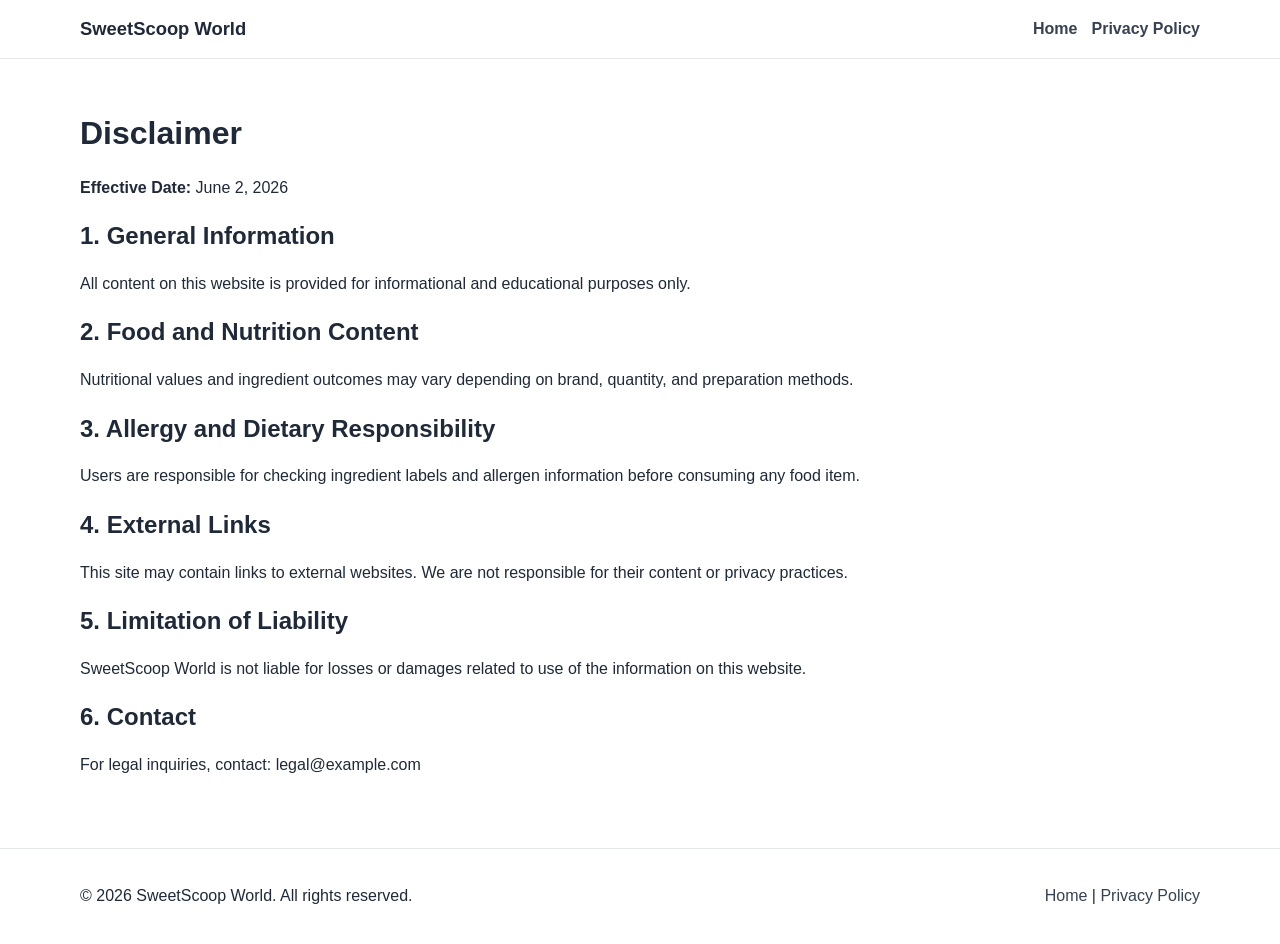
<file: public/disclaimer.html>
<!DOCTYPE html>
<html lang="en">
<head>
  <meta charset="UTF-8" />
  <meta name="viewport" content="width=device-width, initial-scale=1.0" />
  <title>Disclaimer | SweetScoop World</title>
  <meta name="description" content="Read SweetScoop World's disclaimer regarding informational content, nutrition notes, and external links." />
  <meta name="robots" content="index, follow" />
  <link rel="canonical" href="https://www.example.com/disclaimer.html" />
  <link rel="stylesheet" href="style.css" />
</head>
<body>
  <header class="site-header">
    <div class="container nav-wrap">
      <a href="index.html" class="logo">SweetScoop World</a>
      <nav>
        <ul class="nav-links">
          <li><a href="index.html">Home</a></li>
          <li><a href="privacy-policy.html">Privacy Policy</a></li>
        </ul>
      </nav>
    </div>
  </header>

  <main class="section">
    <div class="container legal">
      <h1>Disclaimer</h1>
      <p><strong>Effective Date:</strong> June 2, 2026</p>

      <h2>1. General Information</h2>
      <p>All content on this website is provided for informational and educational purposes only.</p>

      <h2>2. Food and Nutrition Content</h2>
      <p>Nutritional values and ingredient outcomes may vary depending on brand, quantity, and preparation methods.</p>

      <h2>3. Allergy and Dietary Responsibility</h2>
      <p>Users are responsible for checking ingredient labels and allergen information before consuming any food item.</p>

      <h2>4. External Links</h2>
      <p>This site may contain links to external websites. We are not responsible for their content or privacy practices.</p>

      <h2>5. Limitation of Liability</h2>
      <p>SweetScoop World is not liable for losses or damages related to use of the information on this website.</p>

      <h2>6. Contact</h2>
      <p>For legal inquiries, contact: legal@example.com</p>
    </div>
  </main>

  <footer class="site-footer">
    <div class="container footer-wrap">
      <p>© <span id="year"></span> SweetScoop World. All rights reserved.</p>
      <div>
        <a href="index.html">Home</a> |
        <a href="privacy-policy.html">Privacy Policy</a>
      </div>
    </div>
  </footer>
  <script src="script.js"></script>
</body>
</html>
</file>
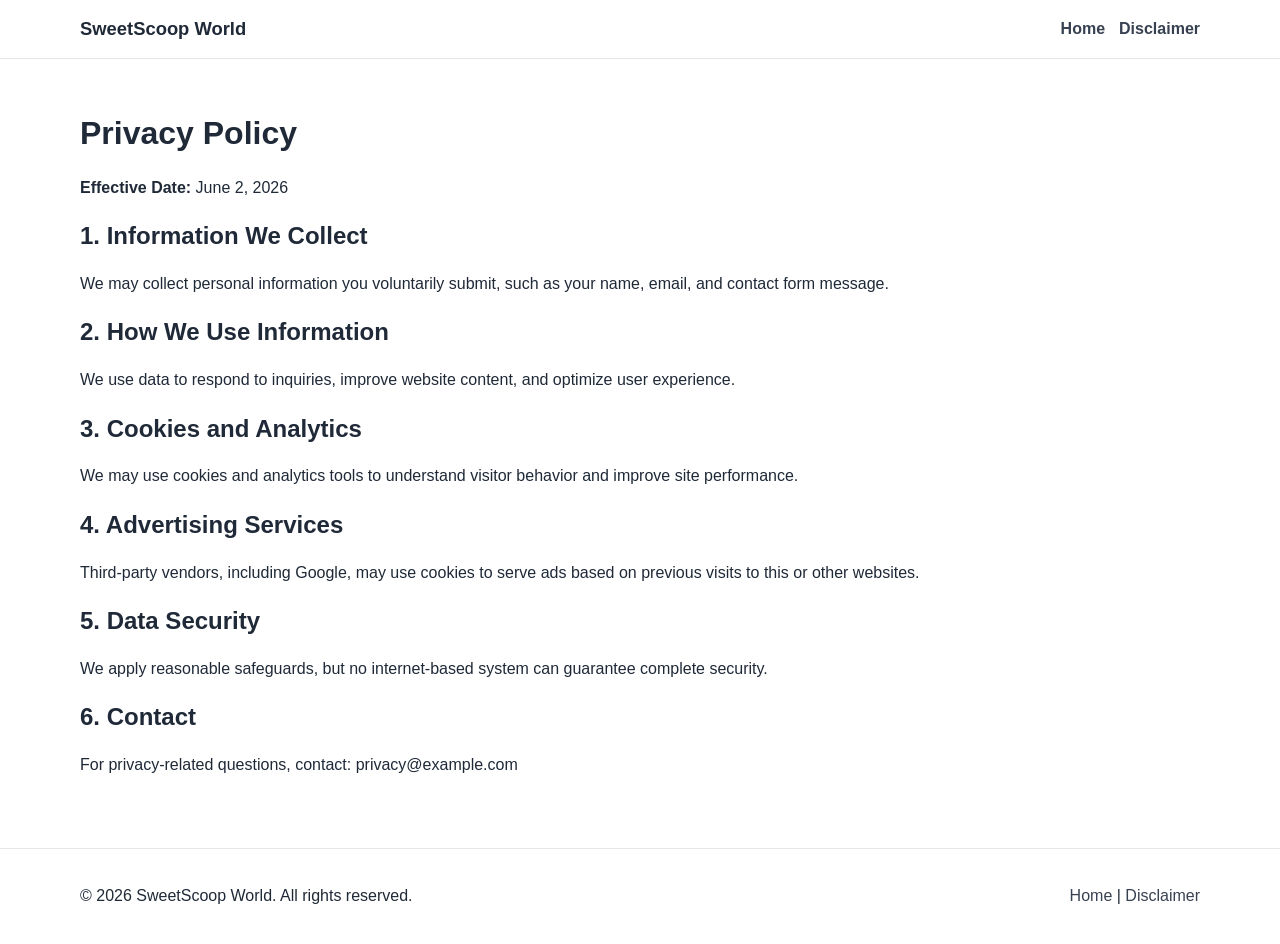
<file: public/privacy-policy.html>
<!DOCTYPE html>
<html lang="en">
<head>
  <meta charset="UTF-8" />
  <meta name="viewport" content="width=device-width, initial-scale=1.0" />
  <title>Privacy Policy | SweetScoop World</title>
  <meta name="description" content="Read SweetScoop World's privacy policy about data collection, cookies, and advertising services." />
  <meta name="robots" content="index, follow" />
  <link rel="canonical" href="https://www.example.com/privacy-policy.html" />
  <link rel="stylesheet" href="style.css" />
</head>
<body>
  <header class="site-header">
    <div class="container nav-wrap">
      <a href="index.html" class="logo">SweetScoop World</a>
      <nav>
        <ul class="nav-links">
          <li><a href="index.html">Home</a></li>
          <li><a href="disclaimer.html">Disclaimer</a></li>
        </ul>
      </nav>
    </div>
  </header>

  <main class="section">
    <div class="container legal">
      <h1>Privacy Policy</h1>
      <p><strong>Effective Date:</strong> June 2, 2026</p>

      <h2>1. Information We Collect</h2>
      <p>We may collect personal information you voluntarily submit, such as your name, email, and contact form message.</p>

      <h2>2. How We Use Information</h2>
      <p>We use data to respond to inquiries, improve website content, and optimize user experience.</p>

      <h2>3. Cookies and Analytics</h2>
      <p>We may use cookies and analytics tools to understand visitor behavior and improve site performance.</p>

      <h2>4. Advertising Services</h2>
      <p>Third-party vendors, including Google, may use cookies to serve ads based on previous visits to this or other websites.</p>

      <h2>5. Data Security</h2>
      <p>We apply reasonable safeguards, but no internet-based system can guarantee complete security.</p>

      <h2>6. Contact</h2>
      <p>For privacy-related questions, contact: privacy@example.com</p>
    </div>
  </main>

  <footer class="site-footer">
    <div class="container footer-wrap">
      <p>© <span id="year"></span> SweetScoop World. All rights reserved.</p>
      <div>
        <a href="index.html">Home</a> |
        <a href="disclaimer.html">Disclaimer</a>
      </div>
    </div>
  </footer>
  <script src="script.js"></script>
</body>
</html>
</file>
<file: public/style.css>
:root{
  --bg:#ffffff;
  --text:#1f2937;
  --muted:#fdf2f8;
  --primary:#db2777;
  --primary-dark:#be185d;
  --border:#e5e7eb;
}
*{box-sizing:border-box}
body{
  margin:0;
  font-family:Arial,sans-serif;
  color:var(--text);
  background:var(--bg);
  line-height:1.65;
}
.container{width:min(1120px,92%);margin:0 auto}
.site-header{
  position:sticky;top:0;z-index:100;background:#fff;border-bottom:1px solid var(--border);
}
.nav-wrap{display:flex;justify-content:space-between;align-items:center;padding:14px 0}
.logo{text-decoration:none;color:var(--text);font-size:1.15rem;font-weight:700}
.nav-links{list-style:none;display:flex;gap:14px;margin:0;padding:0}
.nav-links a{text-decoration:none;color:#374151;font-weight:600}
.hero{padding:50px 0}
.hero-grid{display:grid;grid-template-columns:1.2fr 1fr;gap:24px;align-items:center}
.hero img{width:100%;border-radius:12px;border:1px solid var(--border)}
.section{padding:54px 0}
.muted{background:var(--muted)}
h1,h2,h3{line-height:1.25}
.cards{display:grid;grid-template-columns:repeat(auto-fit,minmax(240px,1fr));gap:18px}
.card{background:#fff;border:1px solid var(--border);border-radius:12px;overflow:hidden}
.card img{width:100%;height:180px;object-fit:cover}
.card-body{padding:14px}
.article article{max-width:880px}
.btn{
  display:inline-block;background:var(--primary);color:#fff;text-decoration:none;border:none;
  padding:10px 16px;border-radius:8px;font-weight:700;cursor:pointer;
}
.btn:hover{background:var(--primary-dark)}
.contact-form{max-width:620px;display:grid;gap:10px}
input,textarea{
  width:100%;padding:10px;border:1px solid #d1d5db;border-radius:8px;font:inherit;
}
.site-footer{border-top:1px solid var(--border);padding:18px 0;background:#fff}
.footer-wrap{display:flex;justify-content:space-between;align-items:center;gap:12px;flex-wrap:wrap}
.footer-wrap a{text-decoration:none;color:#374151}
.legal h1{margin-top:0}
@media (max-width:860px){.hero-grid{grid-template-columns:1fr}}
</file>
